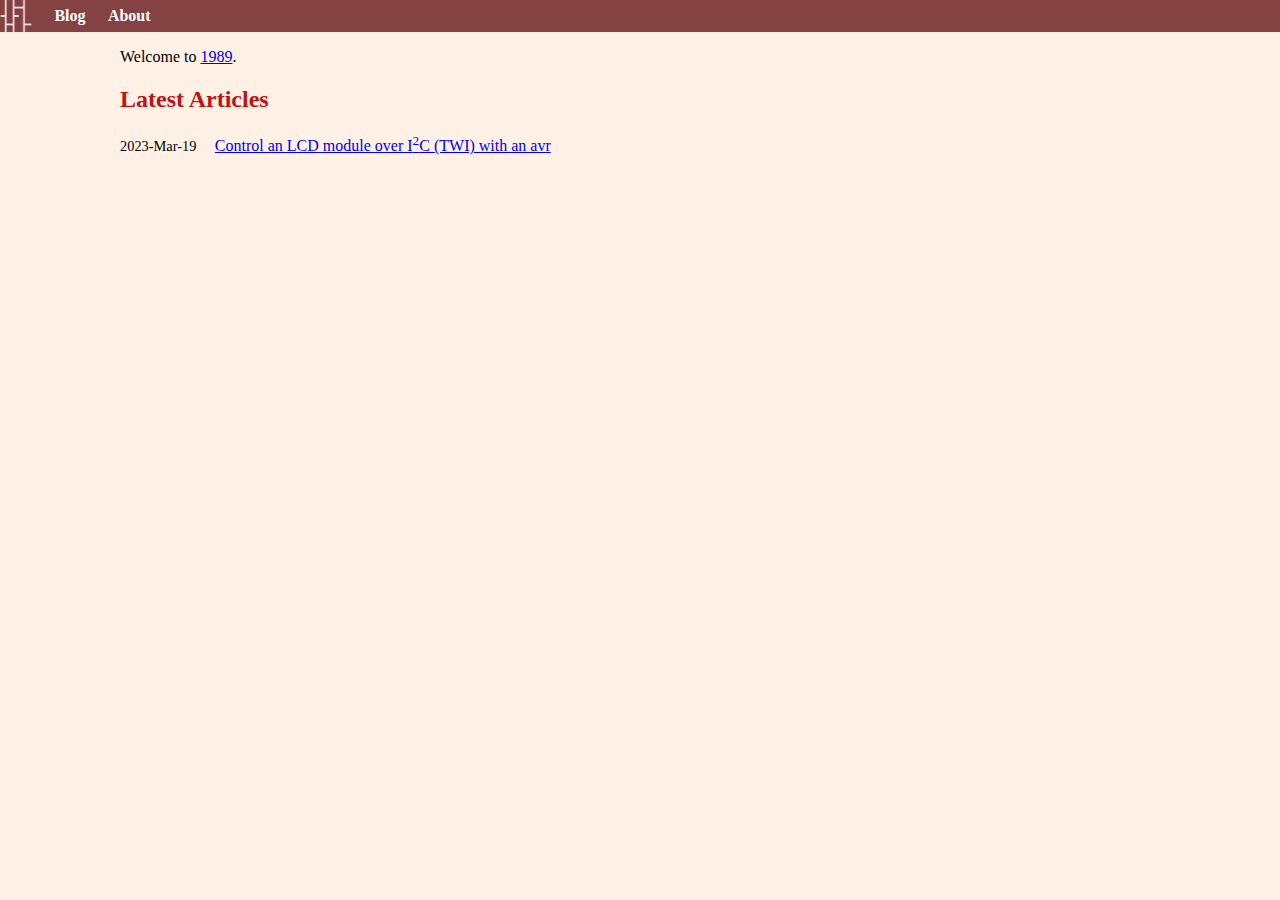
<file: index.html>
<!DOCTYPE html>
<html lang="en-us">
	<head>
		<meta charset="UTF-8">
		<meta name="viewport" content="width=device-width, initial-scale=1">
		<link rel="apple-touch-icon" type="image/png" sizes="180x180" href="/resources/images/apple-touch-icon.png">
		<link rel="icon" type="image/png" sizes="196x196" href="/resources/images/favicon.png">
		<link rel="stylesheet" href="/resources/css/index.css">
		<link rel="alternate" type="application/rss+xml" href="https://www.hwfranck.com/resources/rss.xml" title="hwfranck"/>
		<script async src="https://analytics.umami.is/script.js" data-website-id="0c21e843-fea4-4d4f-adb0-28a356537c1f"></script>
		<title>Franck</title>
	</head>
	<body>
		<header>
			<nav>
				<div class="logo_container"> <a href="/"> <img src="/resources/images/logo_white.png" class="logo"> </a> </div>
				<ul>
					<li> <a href="/blog/"> Blog </a> </li>
					<li> <a href="/about/"> About </a> </li>
				</ul>
			</nav>
		</header>
		<main>
			<p>Welcome to <a href="https://www.w3.org/People/Berners-Lee/Overview.html" target="_blank">1989</a>.</p>

			<h2 class="home-heading">Latest Articles</h2>
			<ol class="article-list">
				<li><span class="pubdate">2023-Mar-19</span> <span class="article-title"><a href="/posts/lcd-avr-i2c">Control an LCD module over I<sup>2</sup>C (TWI) with an avr</a></span></li>
			</ol>
		</main>
	</body>
</html>
</file>
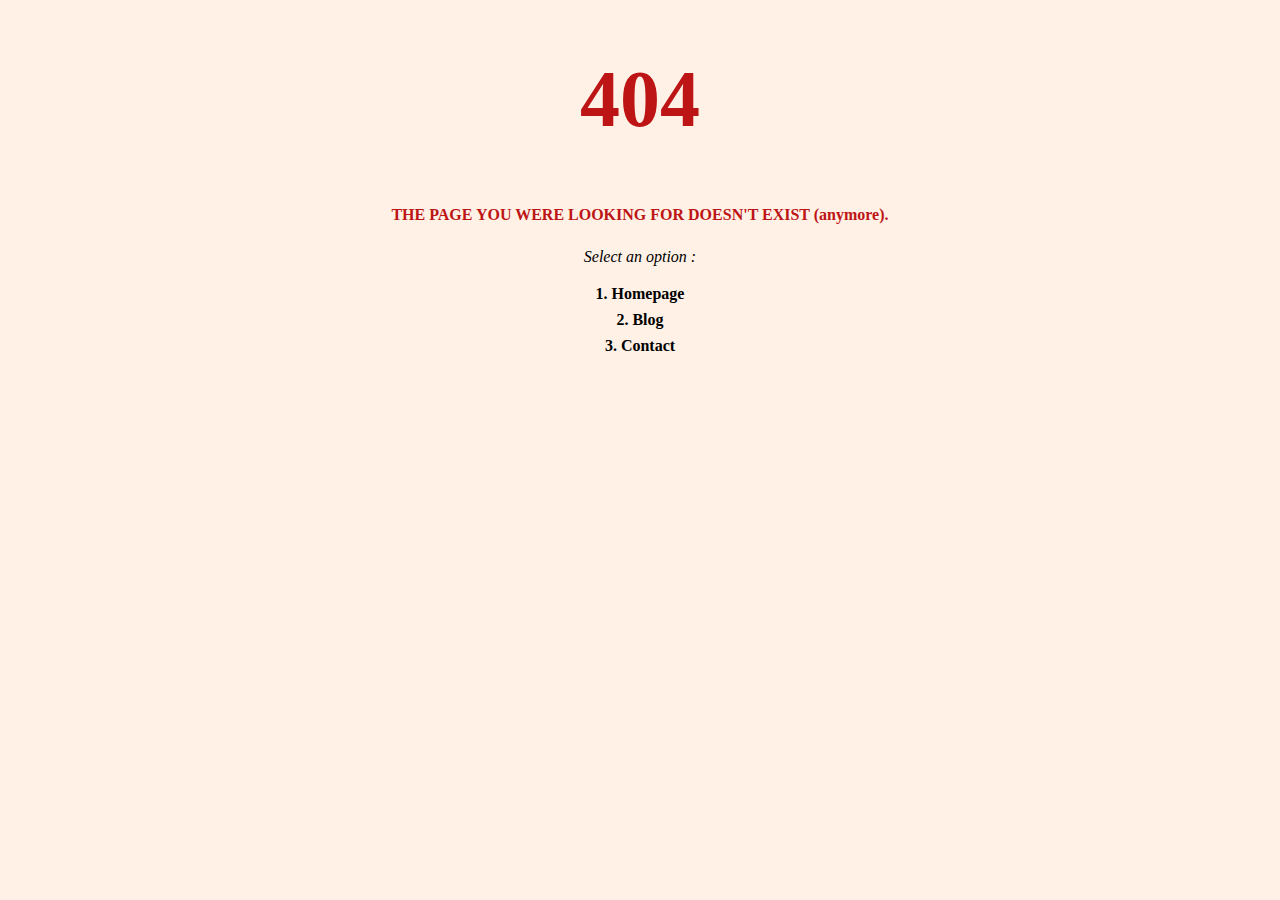
<file: 404/index.html>
<!DOCTYPE html>
<html lang="en-us">
	<head>
		<meta charset="UTF-8">
		<meta name="viewport" content="width=device-width, initial-scale=1">
		<link rel="apple-touch-icon" type="image/png" sizes="180x180" href="/resources/images/apple-touch-icon.png">
		<link rel="icon" type="image/png" sizes="196x196" href="/resources/images/favicon.png">
		<link rel="stylesheet" href="/resources/css/404.css">
		<title>404 - Page Not Found</title>
	</head>
	<body>
		<div id="fof_container">
			<h1 class="fof"> 404 </h1>
			<p id="not_found_message"> THE PAGE YOU WERE LOOKING FOR DOESN'T EXIST (anymore).</p>
			<p> <span id="option_sel"> Select an option :</span>
				<ul>
					<li> <a href="/"> 1. Homepage </a> </li>
					<li> <a href="/blog"> 2. Blog </a> </li>
					<li> <a href="/about"> 3. Contact </a> </li>
				</ul>
			</p>
		</div>
	</body>
</html>
</file>
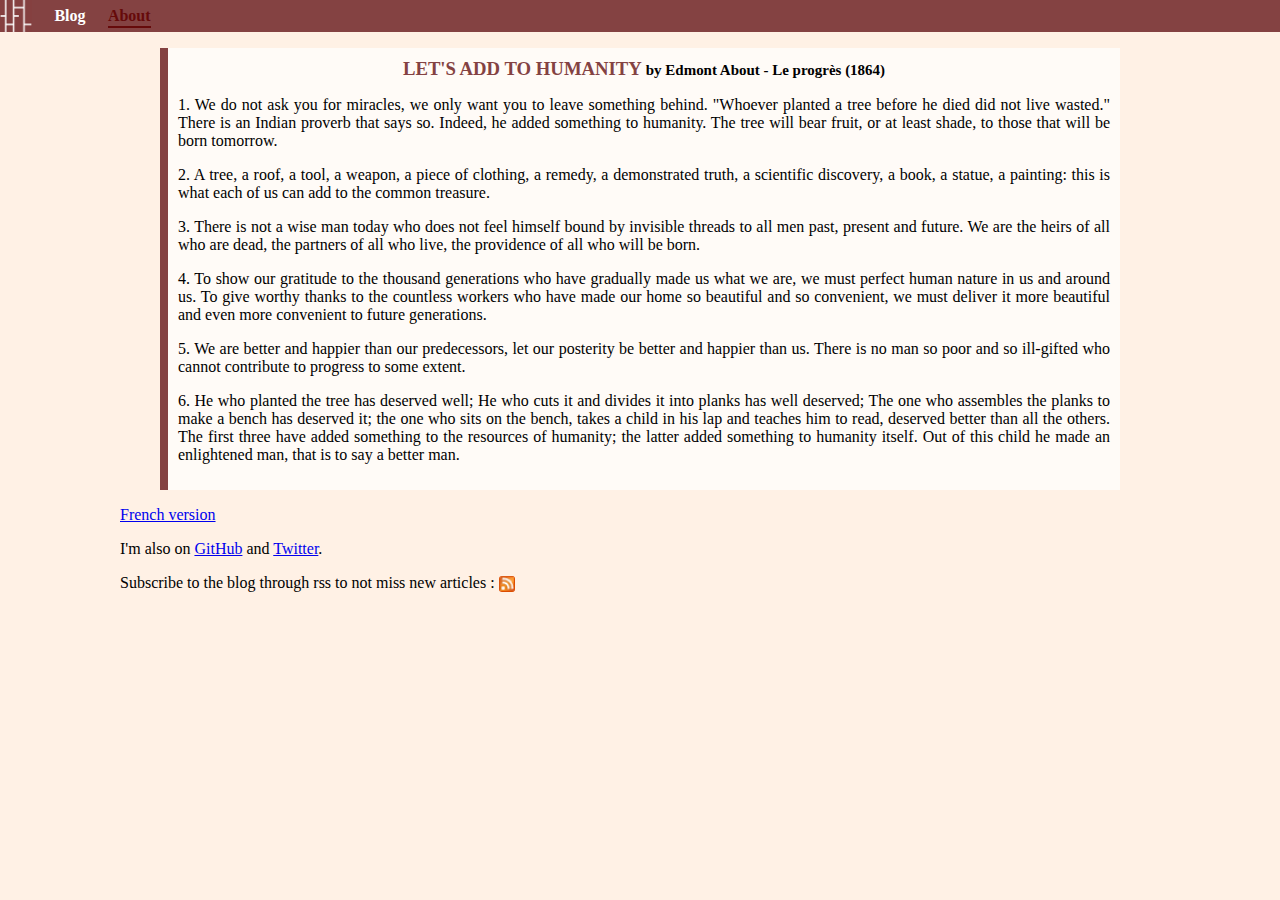
<file: about/index.html>
<!DOCTYPE html>
<html lang="en-us">
	<head>
		<meta charset="UTF-8">
		<meta name="viewport" content="width=device-width, initial-scale=1">
		<link rel="apple-touch-icon" type="image/png" sizes="180x180" href="/resources/images/apple-touch-icon.png">
		<link rel="icon" type="image/png" sizes="196x196" href="/resources/images/favicon.png">
		<link rel="stylesheet" href="/resources/css/index.css">
		<link rel="alternate" type="application/rss+xml" href="https://www.hwfranck.com/resources/rss.xml" title="hwfranck"/>
		<script async src="https://analytics.umami.is/script.js" data-website-id="0c21e843-fea4-4d4f-adb0-28a356537c1f"></script>
		<title>Franck - About</title>
	</head>
	<body>
		<header>
			<nav>
				<div class="logo_container"> <a href="/"> <img src="/resources/images/logo_white.png" class="logo"> </a> </div>
				<ul>
					<li> <a href="/blog/"> Blog </a> </li>
					<li> <a href="/about/" class="current_page"> About </a> </li>
				</ul>
			</nav>
		</header>
		<main>
		<blockquote>
			<h3>LET'S ADD TO HUMANITY <span class="attrib">by Edmont About - Le progrès (1864)</span></h3>
			<p>
				1. We do not ask you for miracles, we only want you to leave something behind. "Whoever planted a tree before he died did not live wasted." There is an Indian proverb that says so. Indeed, he added something to humanity. The tree will bear fruit, or at least shade, to those that will be born tomorrow.
			</p>
			<p>
				2. A tree, a roof, a tool, a weapon, a piece of clothing, a remedy, a demonstrated truth, a scientific discovery, a book, a statue, a painting: this is what each of us can add to the common treasure.
			</p>
			<p>
				3. There is not a wise man today who does not feel himself bound by invisible threads to all men past, present and future. We are the heirs of all who are dead, the partners of all who live, the providence of all who will be born.
			</p>
			<p>
				4. To show our gratitude to the thousand generations who have gradually made us what we are, we must perfect human nature in us and around us. To give worthy thanks to the countless workers who have made our home so beautiful and so convenient, we must deliver it more beautiful and even more convenient to future generations.
			</p>
			<p>
				5. We are better and happier than our predecessors, let our posterity be better and happier than us. There is no man so poor and so ill-gifted who cannot contribute to progress to some extent.
			</p>
			<p>
				6. He who planted the tree has deserved well; He who cuts it and divides it into planks has well deserved; The one who assembles the planks to make a bench has deserved it; the one who sits on the bench, takes a child in his lap and teaches him to read, deserved better than all the others. The first three have added something to the resources of humanity; the latter added something to humanity itself. Out of this child he made an enlightened man, that is to say a better man.
			</p>
		</blockquote>
		<p><a href="/resources/images/about_ajoutons.jpg" target="_blank">French version</a></p>
		<p>I'm also on <a href="https://www.github.com/hwfranck">GitHub<a></li> and <a href="https://www.twitter.com/hwfranck">Twitter<a>. </p>
		<p>Subscribe to the blog through rss to not miss new articles : <a type="application/rss+xml" href="https://www.hwfranck.com/resources/rss.xml"> <img src="/resources/images/rss_icon.png" alt="" title="Add this link to your feed reader or just hwfranck.com" width="16" height="16"></a></p>
		</main>
	</body>
</html>
</file>
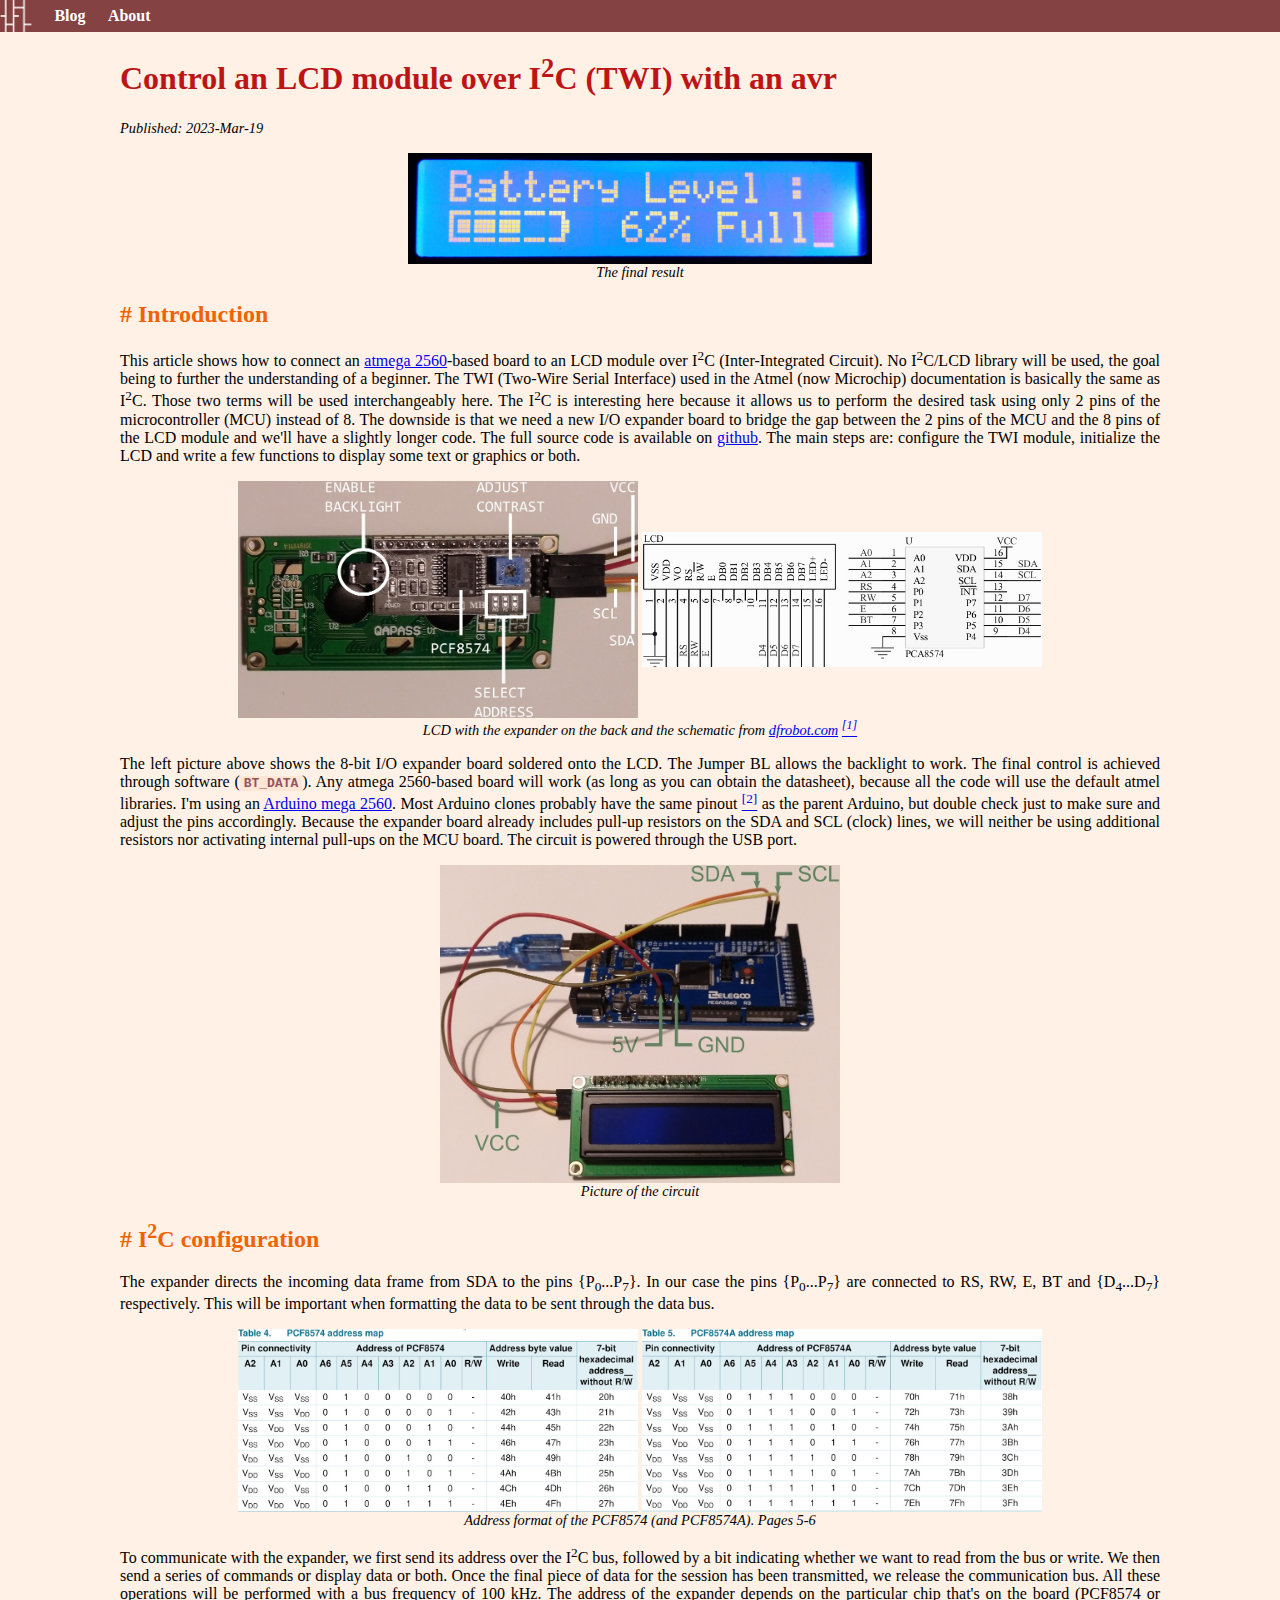
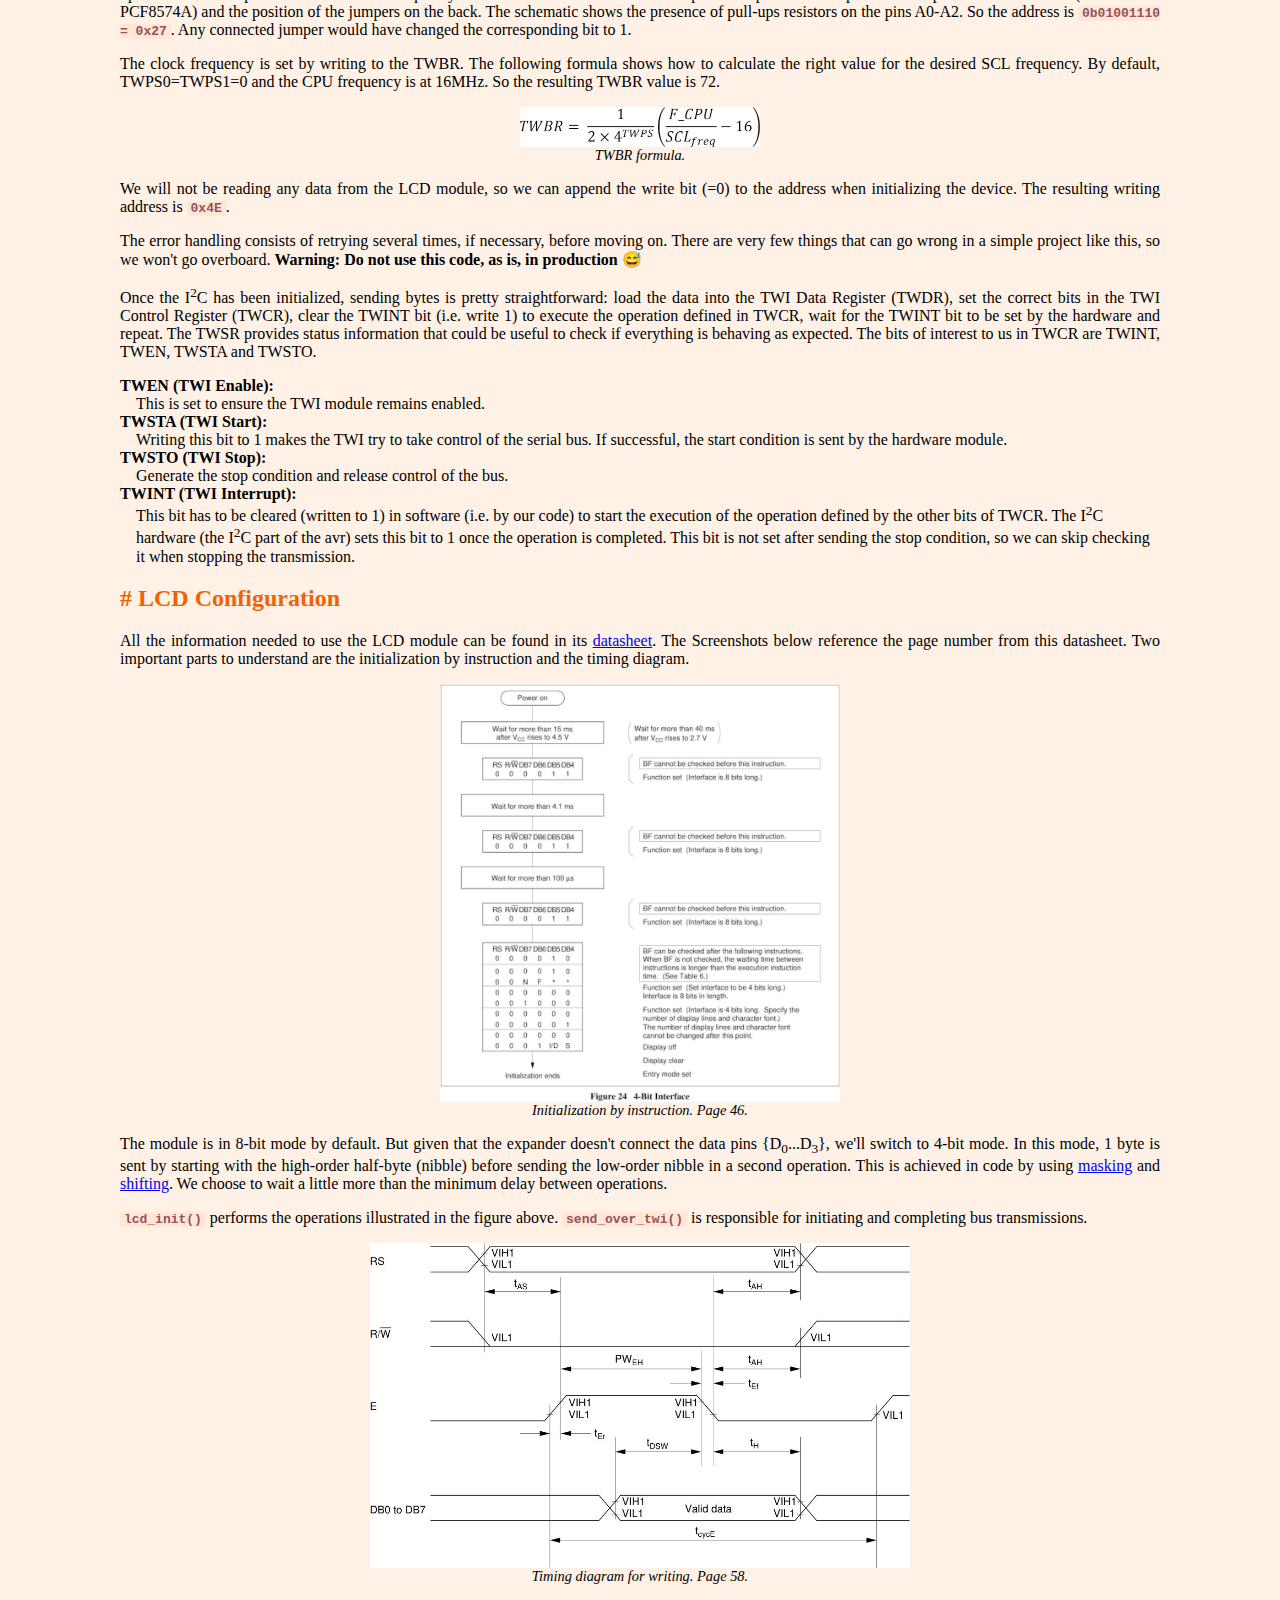
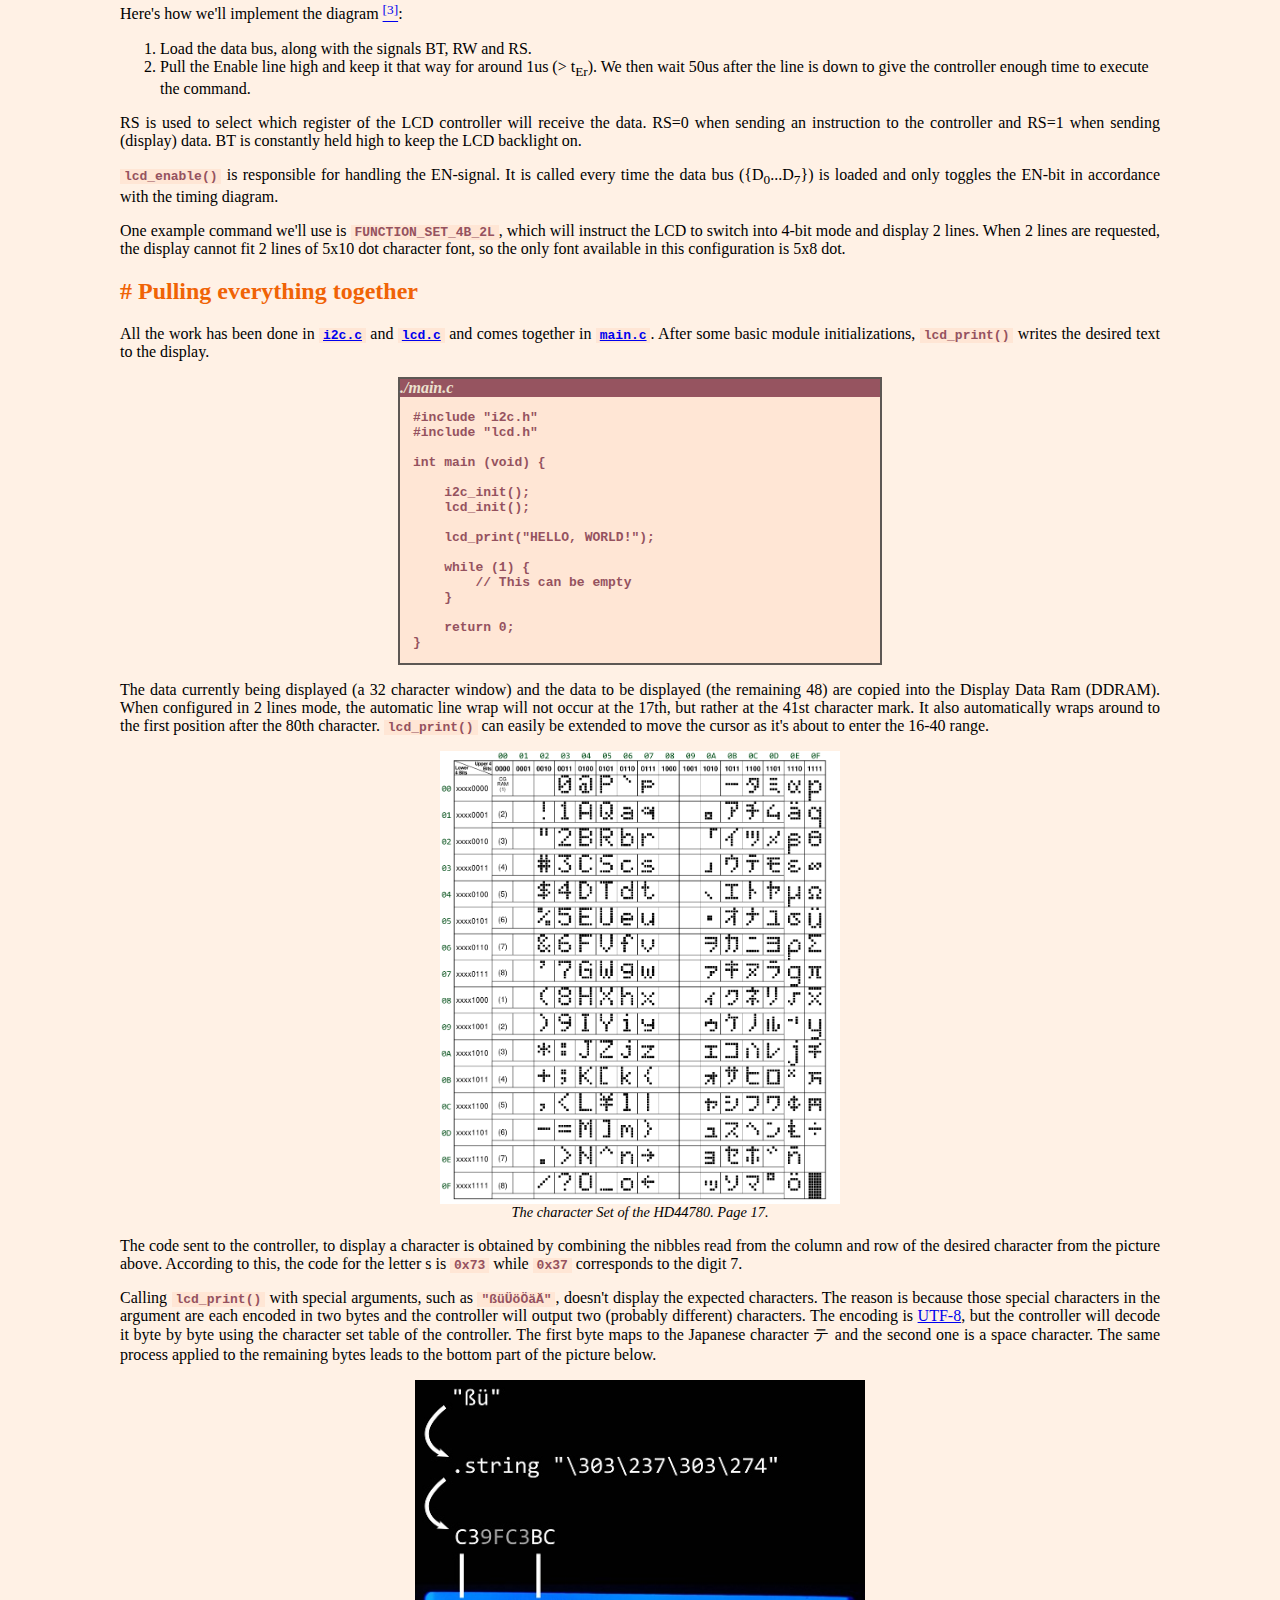
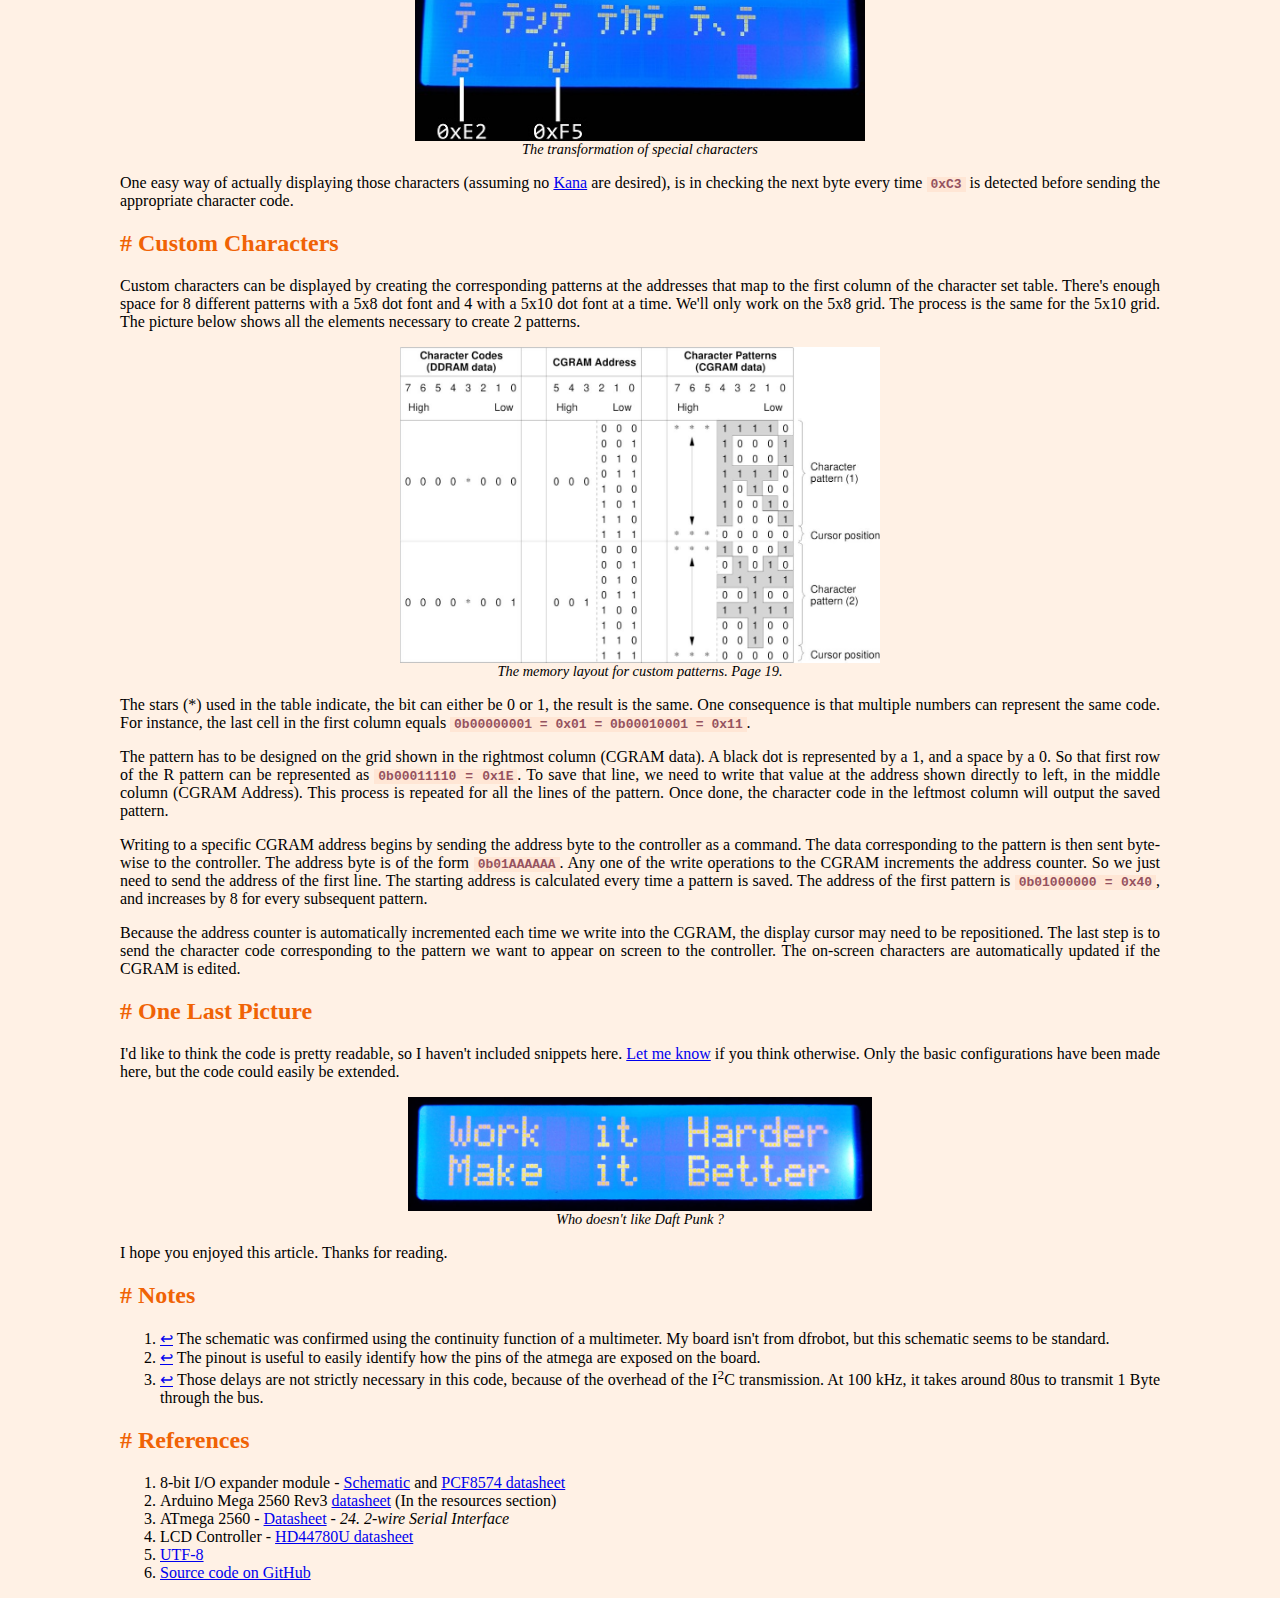
<file: posts/lcd-avr-i2c/index.html>
<!DOCTYPE html>
<html lang="en-us">
	<head>
		<meta charset="UTF-8">
		<meta name="viewport" content="width=device-width, initial-scale=1">
		<link rel="apple-touch-icon" type="image/png" sizes="180x180" href="/resources/images/apple-touch-icon.png">
		<link rel="icon" type="image/png" sizes="196x196" href="/resources/images/favicon.png">
		<link rel="stylesheet" href="/resources/css/index.css">
		<link rel="alternate" type="application/rss+xml" href="https://www.hwfranck.com/resources/rss.xml" title="hwfranck"/>
		<meta name="description" content="Learn how to control an LCD module using an atmel/microchip microcontroller in plain C without using external libraries.">
		<script async src="https://analytics.umami.is/script.js" data-website-id="0c21e843-fea4-4d4f-adb0-28a356537c1f"></script>
		<title>Control an LCD module over I2C (TWI) with an avr</title>
	</head>
	<body>
		<header>
			<nav>
				<div class="logo_container"> <a href="/"> <img src="/resources/images/logo_white.png" alt="" class="logo"> </a> </div>
				<ul>
					<li> <a href="/blog/"> Blog </a> </li>
					<li> <a href="/about/"> About </a> </li>
				</ul>
			</nav>
		</header>
		<main>
			<h1>Control an LCD module over I<sup>2</sup>C (TWI) with an avr</h1>
			<span class="pubdate">Published: 2023-Mar-19</span>

			<figure>
				<img src="/resources/images/lcd-avr-i2c/lcd_battery_graphics.jpg" alt="A 16x2 LCD module displaying some text and graphics" width="464">
				<figcaption>The final result</figcaption>
			</figure>

			<h2 id="intro"><a href="#intro">Introduction</a></h2>

			<p>
			This article shows how to connect an <a href="https://www.microchip.com/en-us/product/ATMEGA2560">atmega 2560</a>-based board to an LCD module over I<sup>2</sup>C (Inter-Integrated Circuit).
			No I<sup>2</sup>C/LCD library will be used, the goal being to further the understanding of a beginner.
			The TWI (Two-Wire Serial Interface) used in the Atmel (now Microchip) documentation is basically the same as I<sup>2</sup>C. Those two terms will be used interchangeably here.
			The I<sup>2</sup>C is interesting here because it allows us to perform the desired task using only 2 pins of the microcontroller (MCU) instead of 8. The downside is that we need a new I/O expander board to bridge the gap between the 2 pins of the MCU and the 8 pins of the LCD module and we'll have a slightly longer code. The full source code is available on <a href="https://github.com/hwfranck/lcd-avr-i2c">github</a>. The main steps are: configure the TWI module, initialize the LCD and write a few functions to display some text or graphics or both.
			</p>

			<figure>
				<img src="/resources/images/lcd-avr-i2c/pcf8574_board.jpg" alt="An annotated image of the port expander on the back of the LCD module" width="400">
				<img src="/resources/images/lcd-avr-i2c/pcf8574_schematic.jpg" alt="The schematic of a PCF8574-based board" width="400">
				<figcaption>LCD with the expander on the back and the schematic from <a href="https://image.dfrobot.com/image/data/DFR0063/DFR0063_v1.2_Schematic.pdf">dfrobot.com</a> <a id="note_expander_origin" href="#note_expander"> <sup>[1]</sup> </a></figcaption>
			</figure>

			<p>
			The left picture above shows the 8-bit I/O expander board soldered onto the LCD. The Jumper BL allows the backlight to work. The final control is achieved through software (<code class="code_inline">BT_DATA</code>).
			Any atmega 2560-based board will work (as long as you can obtain the datasheet), because all the code will use the default atmel libraries. I'm using an <a href="https://www.elegoo.com/products/elegoo-mega-2560-r3-board">Arduino mega 2560</a>. Most Arduino clones probably have the same pinout <a id="note_arduino_origin" href="#note_arduino"><sup>[2]</sup></a> as the parent Arduino, but double check just to make sure and adjust the pins accordingly. Because the expander board already includes pull-up resistors on the SDA and SCL (clock) lines, we will neither be using additional resistors nor activating internal pull-ups on the MCU board. The circuit is powered through the USB port.
			</p>

			<figure>
				<img src="/resources/images/lcd-avr-i2c/lcd_arduino.jpg" alt="An arduino connected to the LCD module" width="400">
				<figcaption>Picture of the circuit</figcaption>
			</figure>

			<h2 id="i2c"><a href="#i2c">I<sup>2</sup>C configuration</a></h2>

			<p>
			The expander directs the incoming data frame from SDA to the pins {P<sub>0</sub>...P<sub>7</sub>}. In our case the pins {P<sub>0</sub>...P<sub>7</sub>} are connected to RS, RW, E, BT and {D<sub>4</sub>...D<sub>7</sub>} respectively. This will be important when formatting the data to be sent through the data bus.
			</p>

			<figure>
				<img src="/resources/images/lcd-avr-i2c/pcf8574_address.jpg" alt="The address format of the PCF8574" width="400">
				<img src="/resources/images/lcd-avr-i2c/pcf8574a_address.jpg" alt="The address format of the PCF8574A" width="400">
				<figcaption>Address format of the PCF8574 (and PCF8574A). Pages 5-6</figcaption>
			</figure>

			<p>
			To communicate with the expander, we first send its address over the I<sup>2</sup>C bus, followed by a bit indicating whether we want to read from the bus or write. We then send a series of commands or display data or both. Once the final piece of data for the session has been transmitted, we release the communication bus. All these operations will be performed with a bus frequency of 100 kHz.
			The address of the expander depends on the particular chip that's on the board (PCF8574 or PCF8574A) and the position of the jumpers on the back. The schematic shows the presence of pull-ups resistors on the pins A0-A2. So the address is <code class="code_inline">0b01001110 = 0x27</code>. Any connected jumper would have changed the corresponding bit to 1.
			</p>

			<p>
			The clock frequency is set by writing to the TWBR. The following formula shows how to calculate the right value for the desired SCL frequency. By default, TWPS0=TWPS1=0 and the CPU frequency is at 16MHz. So the resulting TWBR value is 72.
			</p>

			<figure>
				<img src="/resources/images/lcd-avr-i2c/twbr_formula.jpg" alt="The formula to calculate TWBR" width="240">
				<figcaption>TWBR formula.</figcaption>
			</figure>

			<p>
			We will not be reading any data from the LCD module, so we can append the write bit (=0) to the address when initializing the device. The resulting writing address is <code class="code_inline">0x4E</code>.
			</p>

			<p>
			The error handling consists of retrying several times, if necessary, before moving on. There are very few things that can go wrong in a simple project like this, so we won't go overboard. <strong>Warning: Do not use this code, as is, in production &#x1F605;</strong>
			</p>

			<p>
			Once the I<sup>2</sup>C has been initialized, sending bytes is pretty straightforward: load the data into the TWI Data Register (TWDR), set the correct bits in the TWI Control Register (TWCR), clear the TWINT bit (i.e. write 1) to execute the operation defined in TWCR, wait for the TWINT bit to be set by the hardware and repeat. The TWSR provides status information that could be useful to check if everything is behaving as expected. The bits of interest to us in TWCR are TWINT, TWEN, TWSTA and TWSTO.
			</p>

			<dl>
				<dt>TWEN (TWI Enable):</dt>
				<dd>This is set to ensure the TWI module remains enabled.</dd>

				<dt>TWSTA (TWI Start):</dt>
				<dd>Writing this bit to 1 makes the TWI try to take control of the serial bus. If successful, the start condition is sent by the hardware module.</dd>

				<dt>TWSTO (TWI Stop):</dt>
				<dd>Generate the stop condition and release control of the bus.</dd>

				<dt>TWINT (TWI Interrupt):</dt>
				<dd>This bit has to be cleared (written to 1) in software (i.e. by our code) to start the execution of the operation defined by the other bits of TWCR. The I<sup>2</sup>C hardware (the I<sup>2</sup>C part of the avr) sets this bit to 1 once the operation is completed. This bit is not set after sending the stop condition, so we can skip checking it when stopping the transmission.</dd>
			</dl>

			<h2 id="lcd"><a href="#lcd">LCD Configuration</a></h2>

			<p>
			All the information needed to use the LCD module can be found in its <a href="https://www.sparkfun.com/datasheets/LCD/HD44780.pdf">datasheet</a>. The Screenshots below reference the page number from this datasheet. Two important parts to understand are the initialization by instruction and the timing diagram.
			</p>

			<figure>
				<img src="/resources/images/lcd-avr-i2c/hd44780_4bit_init.jpg" alt="4bit initialization flowchart" width="400">
				<figcaption>Initialization by instruction. Page 46.</figcaption>
			</figure>

			<p>
			The module is in 8-bit mode by default. But given that the expander doesn't connect the data pins {D<sub>0</sub>...D<sub>3</sub>}, we'll switch to 4-bit mode. In this mode, 1 byte is sent by starting with the high-order half-byte (nibble) before sending the low-order nibble in a second operation. This is achieved in code by using <a href="https://en.wikipedia.org/wiki/Mask_(computing)">masking</a> and <a href="https://en.wikipedia.org/wiki/Bitwise_operation#Bit_shifts">shifting</a>. We choose to wait a little more than the minimum delay between operations.
			</p>

			<p>
			<code class="code_inline">lcd_init()</code> performs the operations illustrated in the figure above.
			<code class="code_inline">send_over_twi()</code> is responsible for initiating and completing bus transmissions.
			</p>

			<figure>
				<img src="/resources/images/lcd-avr-i2c/hd44780_timing_write.jpg" alt="The timing diagram (write) of the HD44780" width="540">
				<figcaption>Timing diagram for writing. Page 58.</figcaption>
			</figure>
			<p>
			Here's how we'll implement the diagram <a id="note_delay_origin" href="#note_delay"><sup>[3]</sup></a>:
			<ol>
				<li>Load the data bus, along with the signals BT, RW and RS.</li>
				<li>Pull the Enable line high and keep it that way for around 1us (> t<sub>Er</sub>). We then wait 50us after the line is down to give the controller enough time to execute the command.</li>
			</ol>

			<p>
			RS is used to select which register of the LCD controller will receive the data. RS=0 when sending an instruction to the controller and RS=1 when sending (display) data. BT is constantly held high to keep the LCD backlight on.
			</p>
			<p>
			<code class="code_inline">lcd_enable()</code> is responsible for handling the EN-signal. It is called every time the data bus ({D<sub>0</sub>...D<sub>7</sub>}) is loaded and only toggles the EN-bit in accordance with the timing diagram.
			</p>

			<p>
			One example command we'll use is <code class="code_inline">FUNCTION_SET_4B_2L</code>, which will instruct the LCD to switch into 4-bit mode and display 2 lines. When 2 lines are requested, the display cannot fit 2 lines of 5x10 dot character font, so the only font available in this configuration is 5x8 dot.
			</p>

			<h2 id="entrypoint"><a href="#entrypoint">Pulling everything together</a></h2>

			<p>
			All the work has been done in <code class="code_inline"><a href="https://github.com/hwfranck/lcd-avr-i2c/blob/main/src/i2c.c" target="_blank">i2c.c</a></code> and <code class="code_inline"><a href="https://github.com/hwfranck/lcd-avr-i2c/blob/main/src/lcd.c" target="_blank">lcd.c</a></code> and comes together in <code class="code_inline"><a href="https://github.com/hwfranck/lcd-avr-i2c/blob/main/src/main.c" target="_blank">main.c</a></code>. After some basic module initializations, <code class="code_inline">lcd_print()</code> writes the desired text to the display.
			</p>

			<div class="code_block">
				<div class="code_caption">
					<strong>./main.c </strong>
				</div>
<pre class="code_content">
<code>#include "i2c.h"
#include "lcd.h"

int main (void) {

	i2c_init();
	lcd_init();

	lcd_print("HELLO, WORLD!");

	while (1) {
		// This can be empty
	}

	return 0;
}
</code></pre>
			</div>

			<p>
			The data currently being displayed (a 32 character window) and the data to be displayed (the remaining 48) are copied into the Display Data Ram (DDRAM). When configured in 2 lines mode, the automatic line wrap will not occur at the 17th, but rather at the 41st character mark. It also automatically wraps around to the first position after the 80th character. <code class="code_inline">lcd_print()</code> can easily be extended to move the cursor as it's about to enter the 16-40 range.
			</p>

			<figure>
				<img src="/resources/images/lcd-avr-i2c/hd44780_charset.png" alt="The character set table of the HD44780" width="400">
				<figcaption>The character Set of the HD44780. Page 17.</figcaption>
			</figure>

			<p>
			The code sent to the controller, to display a character is obtained by combining the nibbles read from the column and row of the desired character from the picture above. According to this, the code for the letter s is <code class="code_inline">0x73</code> while <code class="code_inline">0x37</code> corresponds to the digit 7.
			</p>

			<p>
			Calling <code class="code_inline">lcd_print()</code> with special arguments, such as <code class="code_inline">"ßüÜöÖäÄ"</code>, doesn't display the expected characters. The reason is because those special characters in the argument are each encoded in two bytes and the controller will output two (probably different) characters. The encoding is <a href="https://en.wikipedia.org/wiki/UTF-8">UTF-8</a>, but the controller will decode it byte by byte using the character set table of the controller. The first byte maps to the Japanese character &#x30C6; and the second one is a space character. The same process applied to the remaining bytes leads to the bottom part of the picture below.
			</p>

			<figure>
				<img src="/resources/images/lcd-avr-i2c/hd44780_eszett_ue.jpg" alt="How a string gets turned into characters" width="450">
				<figcaption>The transformation of special characters</figcaption>
			</figure>

			<p>
			One easy way of actually displaying those characters (assuming no <a href="https://en.wikipedia.org/wiki/Kana">Kana</a> are desired), is in checking the next byte every time <code class="code_inline">0xC3</code> is detected before sending the appropriate character code.
			</p>

			<h2 id="custom"><a href="#custom">Custom Characters</a></h2>

			<p>
			Custom characters can be displayed by creating the corresponding patterns at the addresses that map to the first column of the character set table. There's enough space for 8 different patterns with a 5x8 dot font and 4 with a 5x10 dot font at a time. We'll only work on the 5x8 grid. The process is the same for the 5x10 grid. The picture below shows all the elements necessary to create 2 patterns.
			</p>

			<figure>
				<img src="/resources/images/lcd-avr-i2c/hd44780_custom_patterns.jpg" alt="How to read and write custom patterns" width="480">
				<figcaption>The memory layout for custom patterns. Page 19.</figcaption>
			</figure>


			<p>
			The stars (*) used in the table indicate, the bit can either be 0 or 1, the result is the same. One consequence is that multiple numbers can represent the same code. For instance, the last cell in the first column equals <code class="code_inline">0b00000001 = 0x01 = 0b00010001 = 0x11</code>.
			</p>

			<p>
			The pattern has to be designed on the grid shown in the rightmost column (CGRAM data). A black dot is represented by a 1, and a space by a 0. So that first row of the R pattern can be represented as <code class="code_inline">0b00011110 = 0x1E</code>. To save that line, we need to write that value at the address shown directly to left, in the middle column (CGRAM Address). This process is repeated for all the lines of the pattern. Once done, the character code in the leftmost column will output the saved pattern.
			</p>

			<p>
			Writing to a specific CGRAM address begins by sending the address byte to the controller as a command. The data corresponding to the pattern is then sent byte-wise to the controller. The address byte is of the form <code class="code_inline">0b01AAAAAA</code>. Any one of the write operations to the CGRAM increments the address counter. So we just need to send the address of the first line. The starting address is calculated every time a pattern is saved. The address of the first pattern is <code class="code_inline">0b01000000 = 0x40</code>, and increases by 8 for every subsequent pattern.
			</p>

			<p>
			Because the address counter is automatically incremented each time we write into the CGRAM, the display cursor may need to be repositioned. The last step is to send the character code corresponding to the pattern we want to appear on screen to the controller. The on-screen characters are automatically updated if the CGRAM is edited.
			</p>

			<h2 id="conclusion"><a href="#conclusion">One Last Picture</a></h2>

			<p>
			I'd like to think the code is pretty readable, so I haven't included snippets here. <a href="https://www.twitter.com/hwfranck">Let me know</a> if you think otherwise. Only the basic configurations have been made here, but the code could easily be extended.
			</p>

			<figure>
				<img src="/resources/images/lcd-avr-i2c/lcd_daftpunk_hbfs.jpg" alt="Lyrics from Daft Punk" width="464">
				<figcaption>Who doesn't like Daft Punk ?</figcaption>
			</figure>

			<p>
			I hope you enjoyed this article. Thanks for reading.
			</p>

			<h2 id="notes"><a href="#notes">Notes</a></h2>

			<ol id="footnotes">
				<li>
					<span><a id="note_expander" href="#note_expander_origin">&#x21a9;</a></span>
					<span>The schematic was confirmed using the continuity function of a multimeter. My board isn't from dfrobot, but this schematic seems to be standard.</span>
				</li>

				<li>
					<span><a id="note_arduino" href="#note_arduino_origin">&#x21a9;</a></span>
					<span>The pinout is useful to easily identify how the pins of the atmega are exposed on the board.</span>
				</li>

				<li>
					<span><a id="note_delay" href="#note_delay_origin">&#x21a9;</a></span>
					<span>Those delays are not strictly necessary in this code, because of the overhead of the I<sup>2</sup>C transmission. At 100 kHz, it takes around 80us to transmit 1 Byte through the bus.</span>
				</li>
			</ol>

			<h2 id="refs"><a href="#refs">References</a></h2>

			<ol>
				<li> 8-bit I/O expander module -
					<a href="https://image.dfrobot.com/image/data/DFR0063/DFR0063_v1.2_Schematic.pdf">Schematic</a> and
					<a href="https://www.nxp.com/docs/en/data-sheet/PCF8574_PCF8574A.pdf">PCF8574 datasheet</a>
				</li>
				<li> Arduino Mega 2560 Rev3 <a href="https://docs.Arduino.cc/hardware/mega-2560">datasheet</a> (In the resources section) </li>
				<li> ATmega 2560 - <a href="https://ww1.microchip.com/downloads/aemDocuments/documents/OTH/ProductDocuments/DataSheets/ATmega640-1280-1281-2560-2561-Datasheet-DS40002211A.pdf">Datasheet</a> - <em>24. 2-wire Serial Interface</em></li>
				<li> LCD Controller - <a href="https://www.sparkfun.com/datasheets/LCD/HD44780.pdf">HD44780U datasheet</a> </li>
				<li> <a href="https://en.wikipedia.org/wiki/UTF-8">UTF-8</a></li>
				<li> <a href="https://github.com/hwfranck/lcd-avr-i2c">Source code on GitHub</a></li>
			</ol>
		</main>
	</body>
</html>
</file>
<file: resources/css/index.css>
body {
	margin : 0;
	background-color : #FFF1E5;
}

main {
	margin : 0 auto;
	width : 94%;
}

/*	----	HEADER	----	*/

.logo_container{
	height : 2rem;
	padding : 0;
	overflow : hidden;
}

.logo{
	height : 2rem;
}

nav{
	display : flex;
	background-color : #844242;
	align-items : center;
}

nav li{
	list-style-type : none;
	padding-left : 1.4em;
	text-align : center;
}

ul{
	display : flex;
	margin : 0;
	padding : 0;
}

nav a{
	font-weight : bold;
	color : white;
	padding-bottom : 0.1em;
	text-decoration : none;
}
nav ul a:hover{
	color : #660A0A;
	border-bottom : 0.15em solid #660A0A;
}

.current_page {
	color : #660A0A;
	border-bottom : 0.15em solid #660A0A;
}

/*	----	HOMEPAGE	----	*/

.home-heading {
	color : #BD1515;
}

/*	----	CONTENT	----	*/

h1 {
	color : #BD1515;
}


h2 a {
	color : #F06305;
	text-decoration : none;
}

h2 a:hover {
	color : #BD4E04;
}

h2 a::before {
	content : "#";
	margin-right : 0.25em;
}

img {
	block-size : auto;
	max-inline-size : 100%;
	vertical-align : middle;
}

figcaption {
	font-size : 0.9em;
	font-style : italic;
}

figure {
	text-align : center;
}

pre {
	tab-size : 4;
}

dt {
	font-weight : bold;
}

dd {
	margin-left : 1em;
}

main p, #footnotes {
	text-align : justify;
}

.article-list {
	list-style : none;
	padding-left : 0;
}

.article-list .pubdate {
	font-style : normal;
	margin-right : 1em;
}

.code_block {
	background-color : #FFE6D5;
	border-color :	#5D5854;
	border-style : solid;
	border-width : 2px;
	color : #95525F;
	margin : 0 auto;
	max-inline-size : 30em;
}

.code_caption {
	background-color: #965460;
	color : #ECE2CF;
	font-style : italic;
}

.code_content {
	font-weight : bold;
	padding-left : 1em;
}

.code_inline {
	background-color : #FFE6D5;
	color : #95525F;
	font-weight : bold;
	padding : 0 0.3em;
}

.pubdate {
	font-size : 0.9em;
	font-style : italic;
}

@media all and (min-width : 70em) {
	main {
		width : 65em;
		margin : 0 auto;
	}
}

/*	----	ABOUT	----	*/

blockquote {
	background-color : #FFFBF7;
	color : black;
	padding : 10px;
	text-align : justify;
	border-left : 8px solid #844242;
}

h3{
	margin : 0;
	text-align : center;
	color : #844242;
}

.attrib{
	color : black;
	font-size : 0.8em;
}
</file>
<file: resources/css/404.css>
body{
	margin : 0;
	background-color : #FFF1E5;
}

#fof_container{
	width : 50%;
	margin : 2em auto;
	text-align : center;
}

#not_found_message{
	color : #BD1515;
	padding : 0.5em;
	font-weight : bold;
}

#option_sel {
	font-style : italic;
}

ul{
	list-style-type : none;
	padding : 0;
	margin : 0.5em;
}

li{
	padding : 0.2em;
}

li:hover{
	background-color : #994C4C;
}

a{
	font-weight : bold;
	color : black;
	padding-bottom : 0.1em;
	text-decoration : none;
	display : block;
}

li:hover a{
	color : white;
}

.fof{
	color : #BD1515;
	font-size : 5em;
}
</file>
